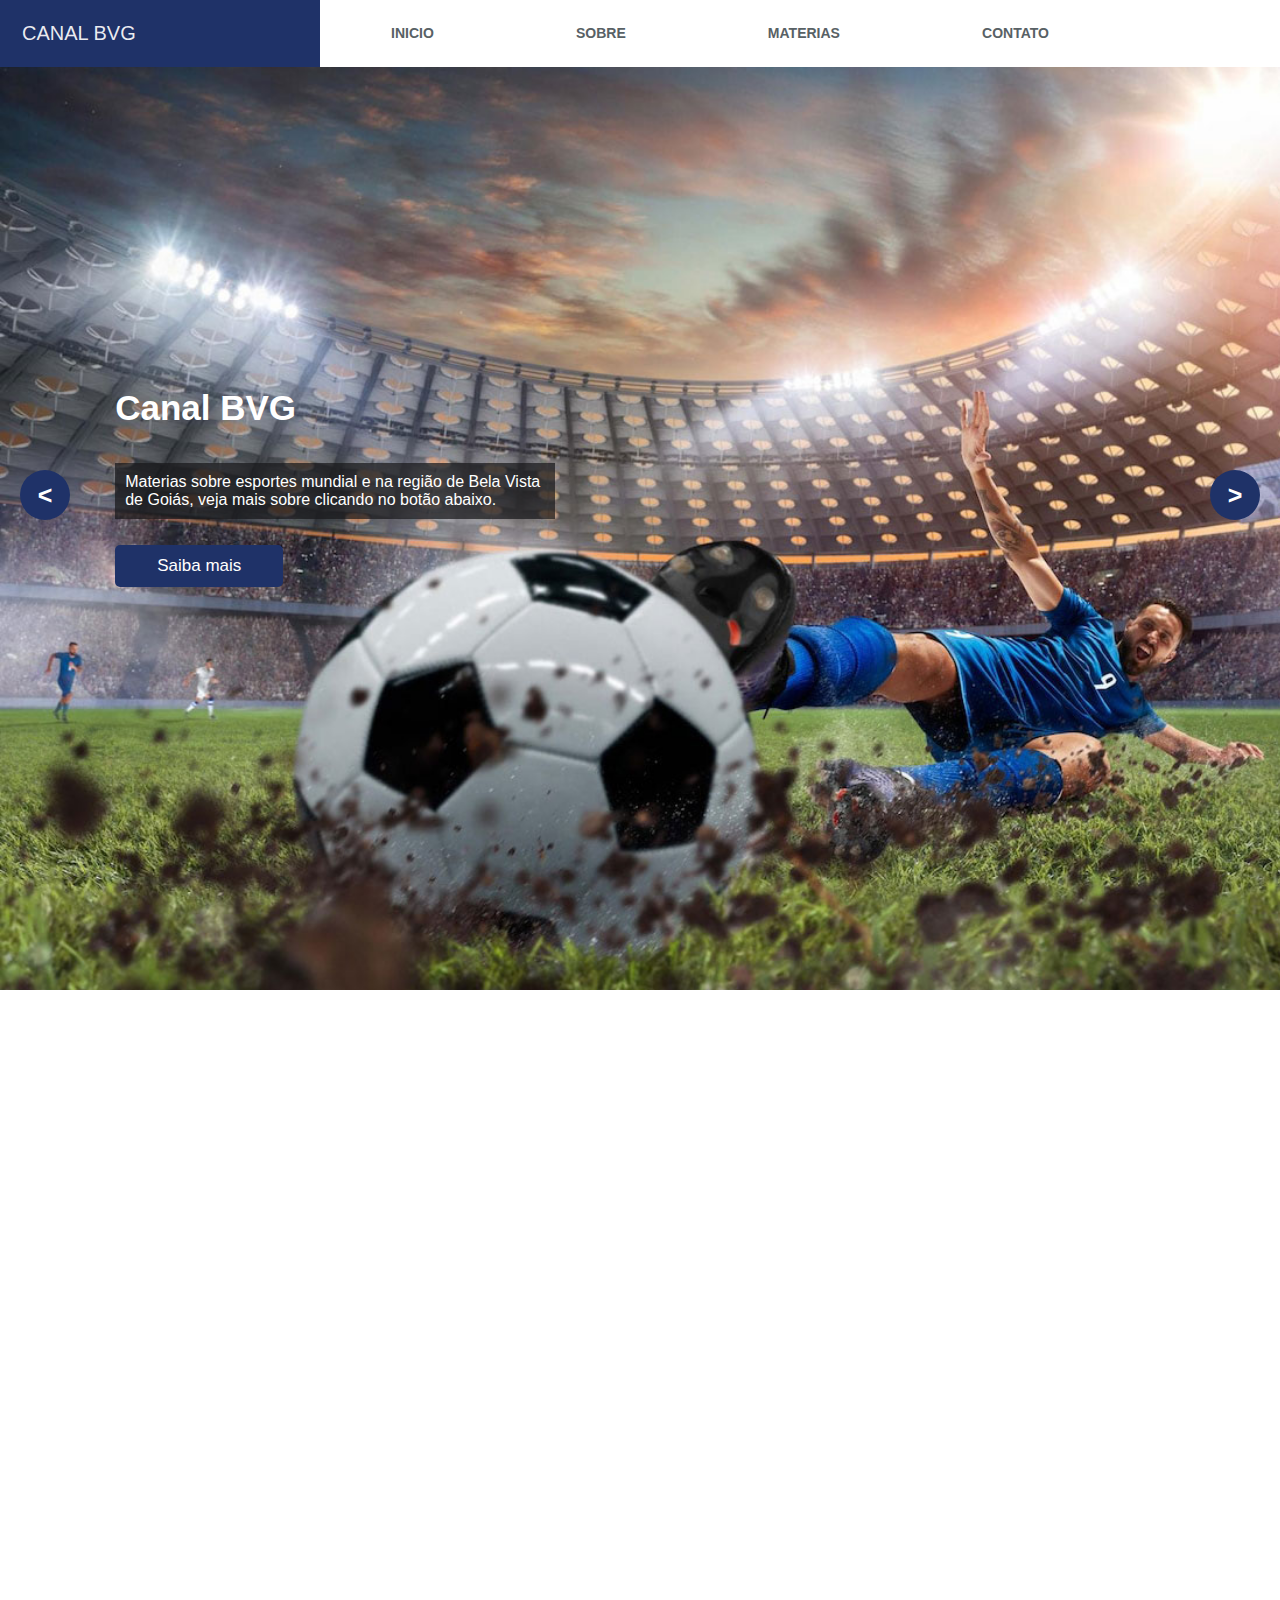
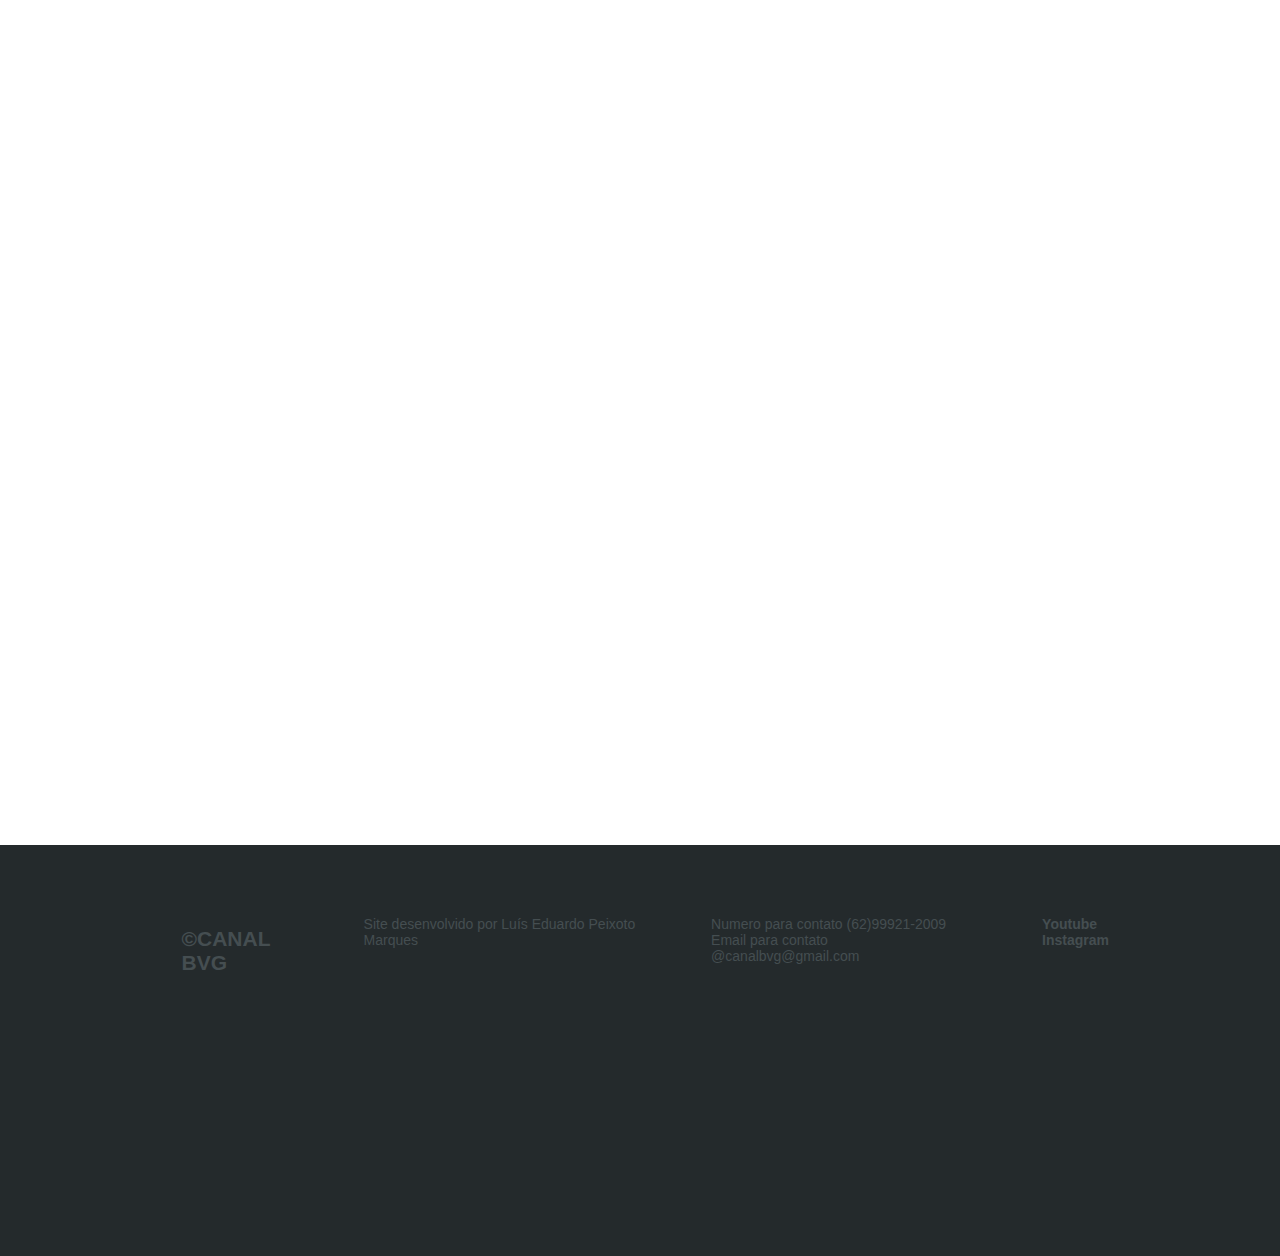
<file: index.html>
<!DOCTYPE html>
<html lang="pt-br">
<head>
    <meta charset="UTF-8">
    <meta http-equiv="X-UA-Compatible" content="IE=edge">
    <meta name="viewport" content="width=device-width, initial-scale=1.0">

    <meta name="keywords" content="Canal BVG, canal bvg, noticias, Bela Vista, Bela Vista de Goiás, Larsen Costa">
    <meta name="description" content="Site Canal BVG com intuito de informar as pessoas.">
    <meta name="author" content="Luís Eduardo Peixoto Marquês(Desenvolvedor), Larsen Marquês da Costa(Driagramador)">

    <link rel="stylesheet" href="https://unpkg.com/aos@next/dist/aos.css">
    <title>Canal BVG</title>
    <link rel="stylesheet" href="css/style.css">
</head>
<body>

    <header class="header">
       <a href="index.html" class="logo-text">Canal BVG</a>
        
        <button style="display: none;" class="header__btnMenu"> <i class="fas fa-bars fa-2x"></i> <span class="sr-only"><img src="imagens/menuhamburguricon.png" alt="menu"></span></button>
        
        <nav class="header__nav">
          <ul>
            <li><a href="#inicio">Inicio</a></li>
            <li><a href="#sobre">Sobre</a></li>
            <li><a href="#servicos">Materias</a></li>
            <li><a href="#contato">Contato</a></li>  
          </ul>
        </nav>
      </header>

    <section class="containerproje" id="inicio">
        <div class="slide-container active">
            <div class="slide">
             <div class="contentproje">
               <h3>Canal BVG</h3>
               <p> Materias sobre esportes mundial e na região
                de Bela Vista de Goiás, veja mais sobre clicando no botão abaixo.
               </p>
               <a href="https://ftd.com.br/" class="bntproj">Saiba mais</a>
             </div>
            </div>
        </div>

        <div class="slide-container">
            <div class="slide">
             <div class="contentproje">
               <h3>Eventos</h3>
               <p>O canal BVG tambem oferece conhecimento sobre eventos culturais, com foco em eventos na redondesa de Bela Vista de Goiás mas tambem mundo a fora.</p>
               <a href="https://ftd.com.br/" class="bntproj">Saiba mais</a>
            </div>
            </div>
        </div>
        
        <div class="slide-container">
            <div class="slide">
             <div class="contentproje">
               <h3>Notícias</h3>
               <p> Veja as principais notícias de Bela Vista e Região, clique em "Saiba mais".</p>
               <a href="https://www.escolasconectadas.org.br/cursos" class="bntproj">Saiba mais</a>
             </div>
            </div>
        </div>

      </div>
        
        <div id="prev" onclick="prev()"> < </div>
        <div id="next" onclick="next()"> > </div>
    </section>

        <section class="foto" id="sobre" data-aos="fade-up">
          <article class="foto-1">
          <h2>Quem somos?</h2>
          <p>
             Um canal com prioridade para as informações esportivas de Bela Vista e Região.Ações em segundo plano Temos também como meta, mesmo tendo o esporte como prioridade, a cobertura dos eventos sociais da cidade de Bela Vista de Goiás e região. Ainda estaremos com atenção máxima voltada para os eventuais acontecimentos aleatórios. O Canal BVG tem como intuito, buscar a informação e repassa lá como ela é!</p>
          <button><a href="#">Contato</a></button>
          <button><a href="#">Saiba mais</a></button>
         </article>
          <article class="foto-2">
            <img src="imagens/foto2.png" alt="Foto sobre jornalismo e trabalho.">
            
          </article>
         <section class="noticias">
          <h2 class="noticiasTitle">Materias</h2>

       <article class="materias">
                
            <div class="capa">
             <a href="htmlMaterias/indexMat4.html"><img class="capaMateria" src="imagens/foto4.png" alt="Miniatura video sobre bicicletas."></a>
            </div>
            <div class="titleOfNoticias">
              <h2> <a href="htmlMaterias/indexMat4.html">Passeio ciclistico</a></h2>
                <p>Ciclistas pencorrem o caminho de Bela Vista de Goiás até Aruanã, veja mais sobre!</p>
                <h3>Data: 16/07/2023</h3>
            </div>
       </article>

       <article class="materias">
                
            <div class="capa">
             <a href="htmlMaterias/indexMat3.html"><img class="capaMateria" src="imagens/novaveneza.jpeg" alt="Miniatura de Nova Veneza."></a>
            </div>
            <div class="titleOfNoticias">
              <h2> <a href="htmlMaterias/indexMat3.html">Projeto para Nova Veneza</a></h2>
                <p>Lena Italiana, fala mais sobre seu projeto para melhorar a cidade de Nova Veneza, saiba mais!</p>
                <h3>Data: 07/07/2023</h3>
            </div>
        </article>

      <article class="materias">
                
        <div class="capa">
         <a href="htmlMaterias/indexMat2.html"><img class="capaMateria" src="imagens/Captura de Tela (94).png" alt="Miniatura de Nova Veneza."></a>
        </div>
        <div class="titleOfNoticias">
          <h2> <a href="htmlMaterias/indexMat2.html">Nova Veneza</a></h2>
            <p>Festa tematica em Nova Veneza atrai centenas de turistas para a cidade, veja mais!</p>
            <h3>Data: 04/06/2023</h3>
        </div>
    </article>

    <article class="materias">
                
      <div class="capa">
       <a href="htmlMaterias/indexMat1.html"><img class="capaMateria" src="imagens/tumb video1.png" alt="Miniatura do jogo Belavistense VS aragoiania 0 a 0."></a>
      </div>
      <div class="titleOfNoticias">
        <h2> <a href="htmlMaterias/indexMat1.html" >Jogos da Serie B Belavistense VS Aragoiania</a></h2>
          <p> Jogo entre Belavistense VS Aragoiania, clique para ver mais!</p>
          <h3>Data: 19/05/2023</h3>
      </div>

  </article>
    <div class="advanceVoltar">
      <button><a href="#">Antigos &rarr;</a></button>
    </div>

         </section>
        </section>
      
          <footer class="footer">
            <div class="container">
                <h2 class="footer__logo">©Canal BVG</h2>
        
                <p>Site desenvolvido por Luís Eduardo Peixoto Marques</p>

                <p>Numero para contato (62)99921-2009<br>Email para contato @canalbvg@gmail.com </p>

              <ul class="footer__links">
                <li><a href="https://www.youtube.com/@CanalBVG" target="_blank">Youtube</a></li>
                <li><a href="https://www.instagram.com/canal_bgv/" target="_blank">Instagram</a></li>
              </ul>
            </div>
        </footer>


        <script src="https://unpkg.com/aos@next/dist/aos.js"></script>
        <script>
          AOS.init({
            duration: 1700,
          });
        </script>
    <script src="js/slide.js"></script>
    <script src="js/menu.js"></script>
    <script src="js/main.js"></script>

</body>
</html>
</file>
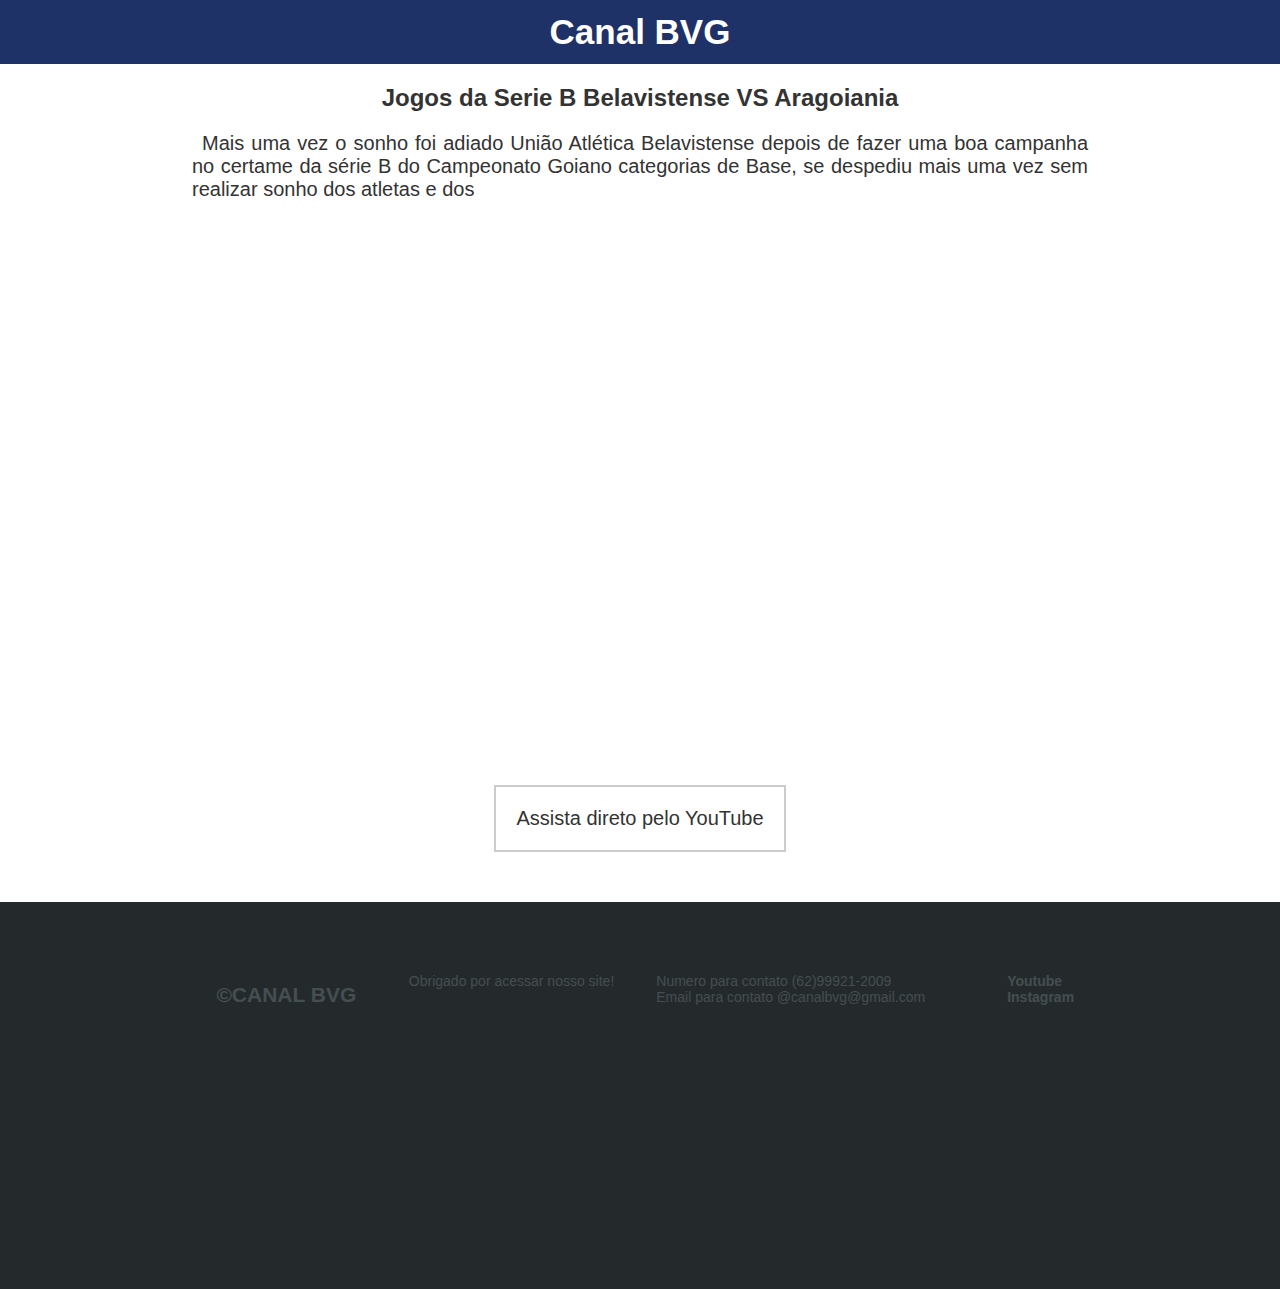
<file: htmlMaterias/indexMat1.html>
<!DOCTYPE html>
<html lang="pt-br">
<head>
    <meta charset="UTF-8">
    <meta name="viewport" content="width=device-width, initial-scale=1.0">

    <meta name="keywords" content="Canal BVG, canal bvg, noticias, Bela Vista, Bela Vista de Goiás, Larsen Costa, fotebol, aragoiania, Belavistense, Esportes, Noticias">
    <meta name="description" content="Site Canal BVG com intuito de informar as pessoas, jogo BelaVistense VS Aragoiania">
    <meta name="author" content="Luís Eduardo Peixoto Marquês(Desenvolvedor), Larsen Marquês da Costa(Driagramador)">

    <title>Jogos da Serie B Belavistense VS Aragoiania</title>
    <link rel="stylesheet" href="https://unpkg.com/aos@next/dist/aos.css">
    <link rel="stylesheet" href="../css/Mat1.css">
</head>
<body>
     <nav class="menuinicio">
        <div class="logo">
            <span class="title"><a href="../index.html">Canal BVG</a></span>
        </div>
     </nav>

     <div class="video">
        <h2>Jogos da Serie B Belavistense VS Aragoiania</h2>
        <p>Mais uma vez o sonho foi adiado União Atlética Belavistense depois de fazer uma boa campanha no certame da série B do Campeonato Goiano categorias de Base, se despediu mais uma vez sem realizar sonho dos atletas e dos</p>
        <iframe width="560" height="315" src="https://www.youtube.com/embed/LLJfumFZJQU" title="YouTube video player" frameborder="0" allow="accelerometer; autoplay; clipboard-write; encrypted-media; gyroscope; picture-in-picture; web-share" allowfullscreen></iframe>
    </div>
    <div class="buttonyoutube">
    <button class="buttonLink"><a href="https://www.youtube.com/watch?v=LLJfumFZJQU&t=2s" target="_blank">Assista direto pelo YouTube</a></button>
    </div>

    <footer class="footer">
        <div class="container">
            <h2 class="footer__logo">©Canal BVG</h2>
    
            <p>Obrigado por acessar nosso site!</p>

            <p>Numero para contato (62)99921-2009<br>Email para contato @canalbvg@gmail.com </p>

          <ul class="footer__links">
            <li><a href="https://www.youtube.com/@CanalBVG" target="_blank">Youtube</a></li>
            <li><a href="https://www.instagram.com/canal_bgv/" target="_blank">Instagram</a></li>
          </ul>
        </div>
    </footer>
</body>
</html>
</file>
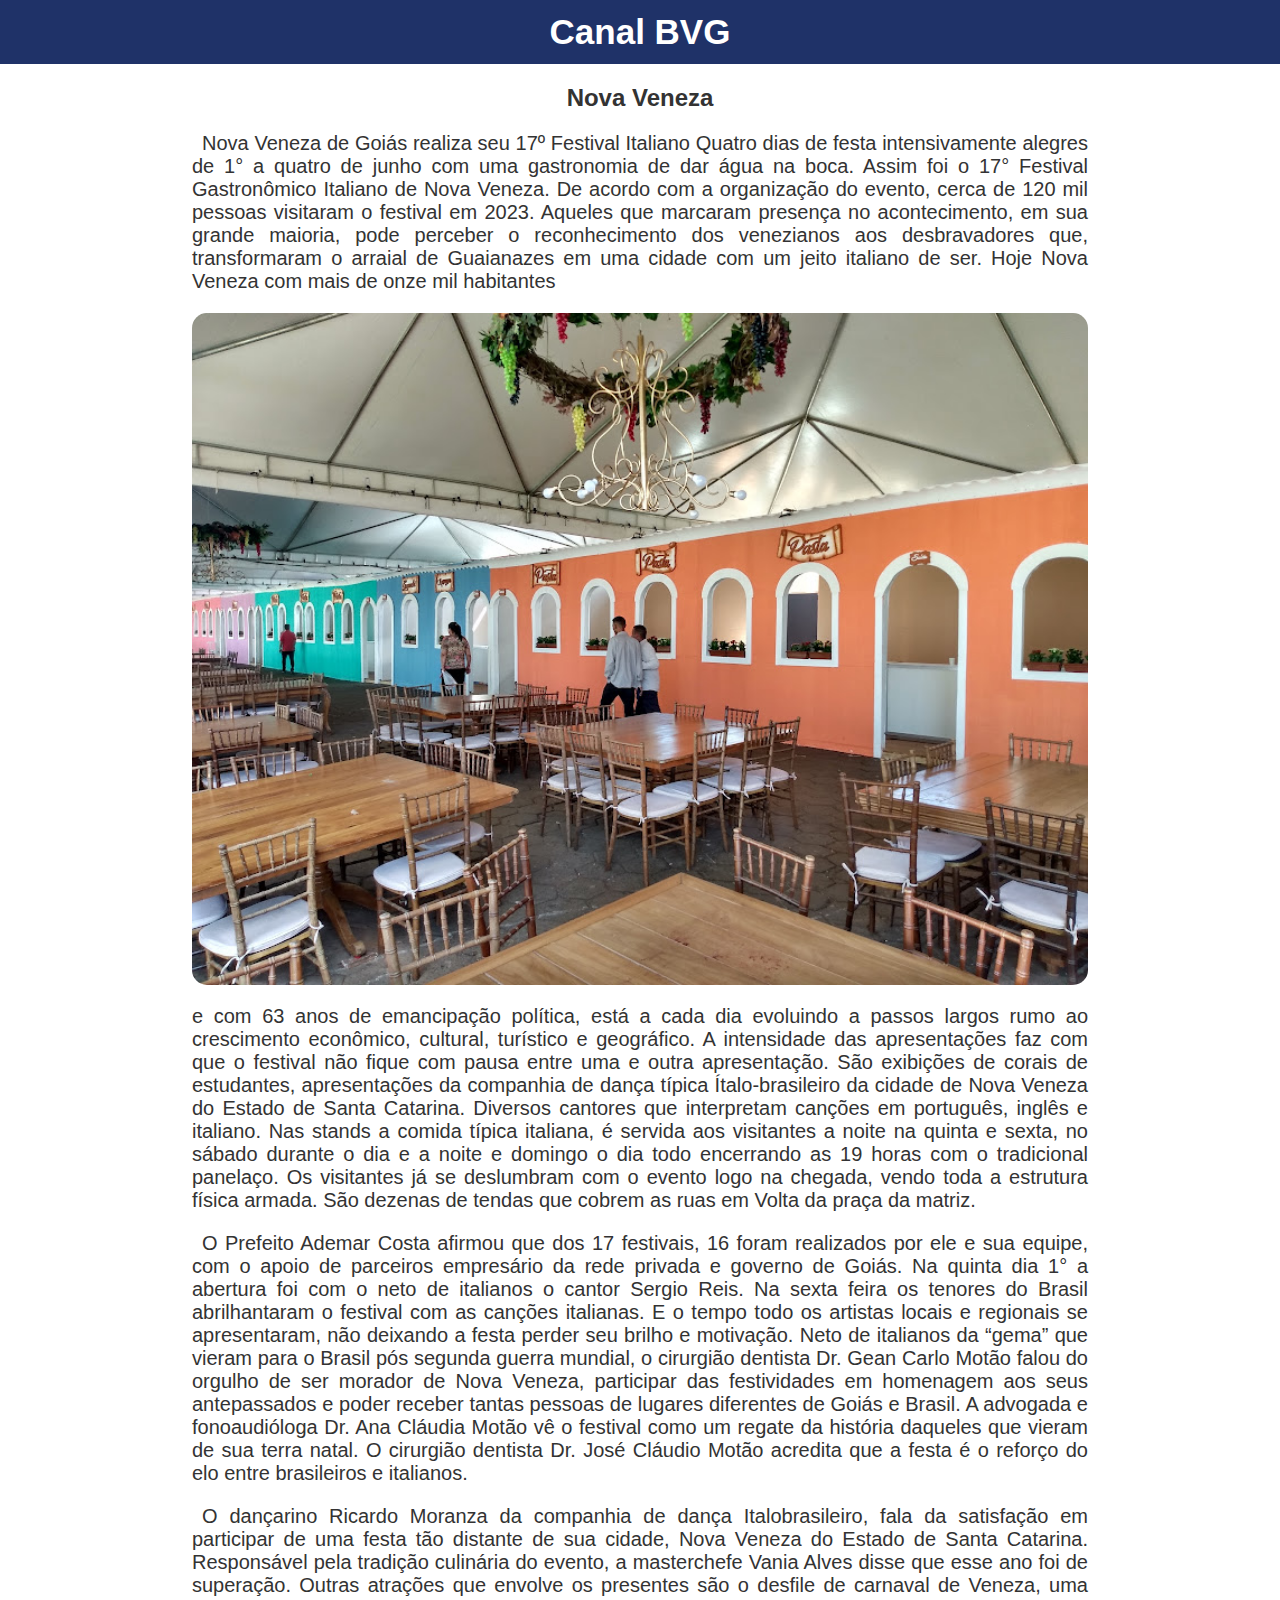
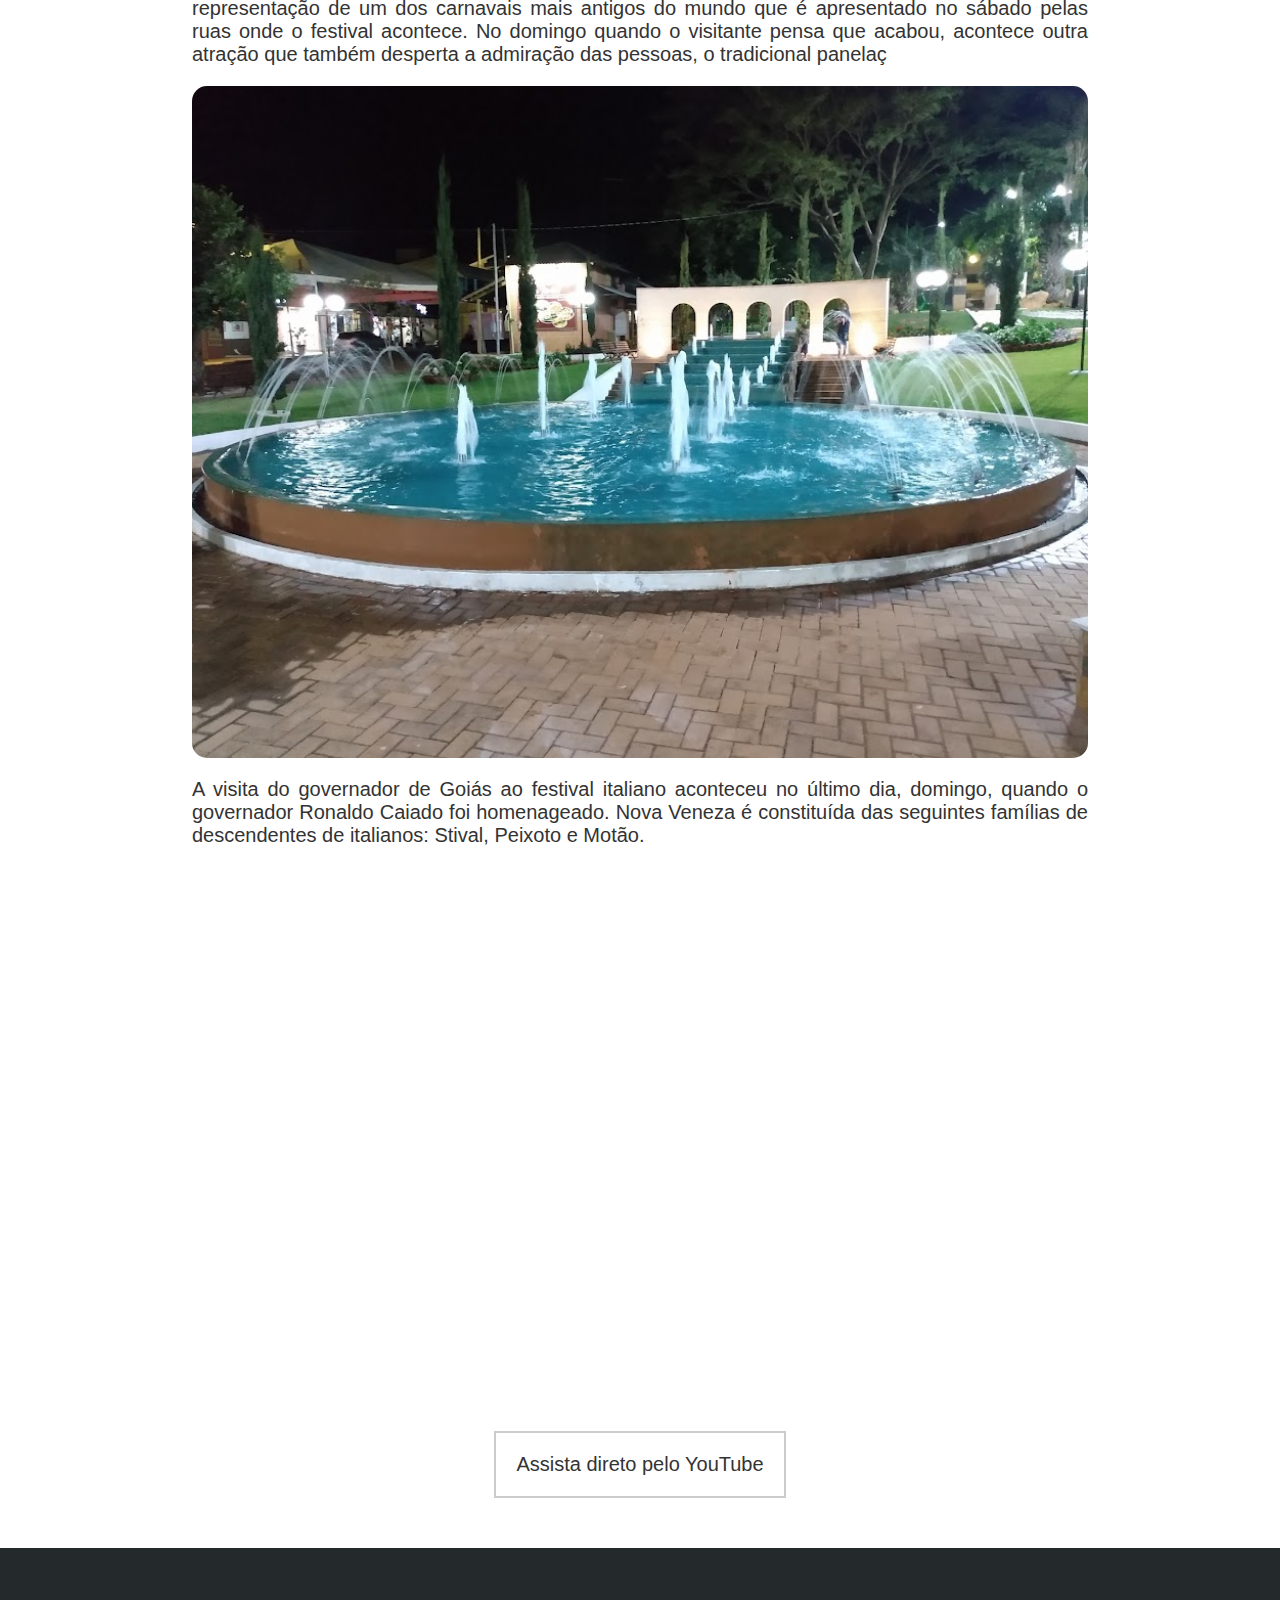
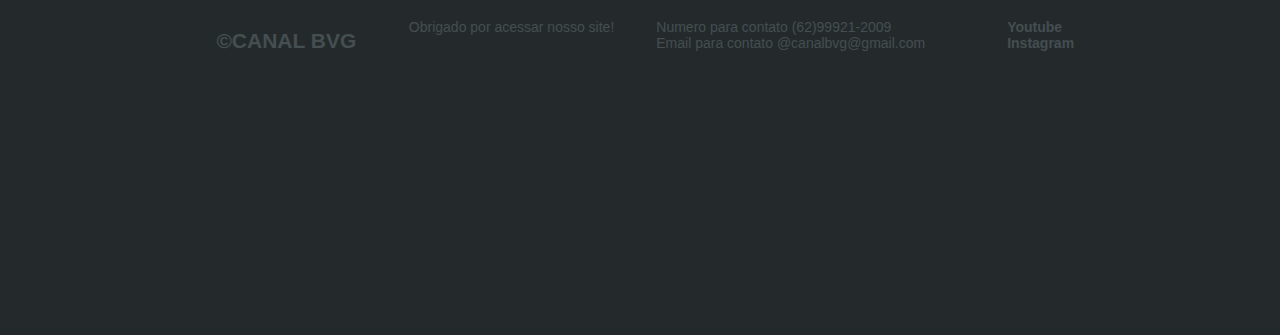
<file: htmlMaterias/indexMat2.html>
<!DOCTYPE html>
<html lang="pt-br">
<head>
    <meta charset="UTF-8">
    <meta name="viewport" content="width=device-width, initial-scale=1.0">
    <meta name="keywords" content="Canal BVG, canal bvg, noticias, Bela Vista, Bela Vista de Goiás, Larsen Costa, Nova Veneza, nova veneza, festa de nova veneza, cultura de nova veneza, cultura de Nova Veneza">
    <meta name="description" content="Site Canal BVG com intuito de informar as pessoas, Festa Italiana em Nova Veneza.">
    <meta name="author" content="Luís Eduardo Peixoto Marquês(Desenvolvedor), Larsen Marquês da Costa(Driagramador)">

    <title>Nova Veneza</title>
    <link rel="stylesheet" href="https://unpkg.com/aos@next/dist/aos.css">
    <link rel="stylesheet" href="../css/Mat1.css">
    <style>
        .pictureText1, .pictureText2{
            width: 100%;
            display: flex;
            margin: 20px auto;
            justify-content: center;
            border-radius: 15px;
        }
    </style>
</head>
<body>
     <nav class="menuinicio">
        <div class="logo">
            <span class="title"><a href="../index.html">Canal BVG</a></span>
        </div>
     </nav>

     <div class="video">
        <h2>Nova Veneza</h2>
        <p>Nova Veneza de Goiás realiza seu 17º Festival Italiano Quatro dias de festa intensivamente alegres de 1° a quatro de junho com uma gastronomia de dar água na boca. Assim foi o 17° Festival Gastronômico Italiano de Nova Veneza. De acordo com a organização do evento, cerca de 120 mil pessoas visitaram o festival em 2023. Aqueles que marcaram presença no acontecimento, em sua grande maioria, pode perceber o reconhecimento dos venezianos aos desbravadores que, transformaram o arraial de Guaianazes em uma cidade com um jeito italiano de ser. Hoje Nova Veneza com mais de onze mil habitantes <img class="pictureText1" src="../imagens/IMG_20230602_134424841_HDR.jpg" alt="Foto da festa de Nova Veneza."> e com 63 anos de emancipação política, está a cada dia evoluindo a passos largos rumo ao crescimento econômico, cultural, turístico e geográfico.  A intensidade das apresentações faz com que o festival não fique com pausa entre uma e outra apresentação. São exibições de corais de estudantes, apresentações da companhia de dança típica Ítalo-brasileiro da cidade de Nova Veneza do Estado de Santa Catarina. Diversos cantores que interpretam canções em português, inglês e italiano. Nas stands a comida típica italiana, é servida aos visitantes a noite na quinta e sexta, no sábado durante o dia e a noite e domingo o dia todo encerrando as 19 horas com o tradicional panelaço.   Os visitantes já se deslumbram com o evento logo na chegada, vendo toda a estrutura física armada. São dezenas de tendas que cobrem as ruas em Volta da praça da matriz.</p>  <p>
            O Prefeito Ademar Costa afirmou que dos 17 festivais, 16 foram realizados por ele e sua equipe, com o apoio de parceiros empresário da rede privada e governo de Goiás. Na quinta dia 1° a abertura foi com o neto de italianos o cantor Sergio Reis. Na sexta feira os tenores do Brasil abrilhantaram o festival com as canções italianas. E o tempo todo os artistas locais e regionais se apresentaram, não deixando a festa perder seu brilho e motivação. Neto de italianos da “gema” que vieram para o Brasil pós segunda guerra mundial, o cirurgião dentista Dr. Gean Carlo Motão falou do orgulho de ser morador de Nova Veneza, participar das festividades em homenagem aos seus antepassados e poder receber tantas pessoas de lugares diferentes de Goiás e Brasil. A advogada e fonoaudióloga Dr. Ana Cláudia Motão vê o festival como um regate da história daqueles que vieram de sua terra natal. O cirurgião dentista Dr. José Cláudio Motão acredita que a festa é o reforço do elo entre brasileiros e italianos.</p><p>O dançarino Ricardo Moranza da companhia de dança Italobrasileiro, fala da satisfação em participar de uma festa tão distante de sua cidade, Nova Veneza do Estado de Santa Catarina. Responsável pela tradição culinária do evento, a masterchefe Vania Alves disse que esse ano foi de superação.  Outras atrações que envolve os presentes são o desfile de carnaval de Veneza, uma representação de um dos carnavais mais antigos do mundo que é apresentado no sábado pelas ruas onde o festival acontece. No domingo quando o visitante pensa que acabou, acontece outra atração que também desperta a admiração das pessoas, o tradicional panelaç <img class="pictureText2" src="/imagens/fonte d eagua.jpg" alt="Foto de fonte de agua em Nova Veneza."> A visita do governador de Goiás ao festival italiano aconteceu no último dia, domingo, quando o governador Ronaldo Caiado foi homenageado. Nova Veneza é constituída das seguintes famílias de descendentes de italianos: Stival, Peixoto e Motão.
             </p>
        <iframe width="560" height="315" src="https://www.youtube.com/embed/PrugWn4-tPk" title="YouTube video player" frameborder="0" allow="accelerometer; autoplay; clipboard-write; encrypted-media; gyroscope; picture-in-picture; web-share" allowfullscreen></iframe>
    </div>
    <div class="buttonyoutube">
    <button class="buttonLink"><a href="https://www.youtube.com/watch?v=PrugWn4-tPk&t=5s" target="_blank">Assista direto pelo YouTube</a></button>
    </div>

    <footer class="footer">
        <div class="container">
            <h2 class="footer__logo">©Canal BVG</h2>
    
            <p>Obrigado por acessar nosso site!</p>

            <p>Numero para contato (62)99921-2009<br>Email para contato @canalbvg@gmail.com </p>

          <ul class="footer__links">
            <li><a href="https://www.youtube.com/@CanalBVG" target="_blank">Youtube</a></li>
            <li><a href="https://www.instagram.com/canal_bgv/" target="_blank">Instagram</a></li>
          </ul>
        </div>
    </footer>
</body>
</html>
</file>
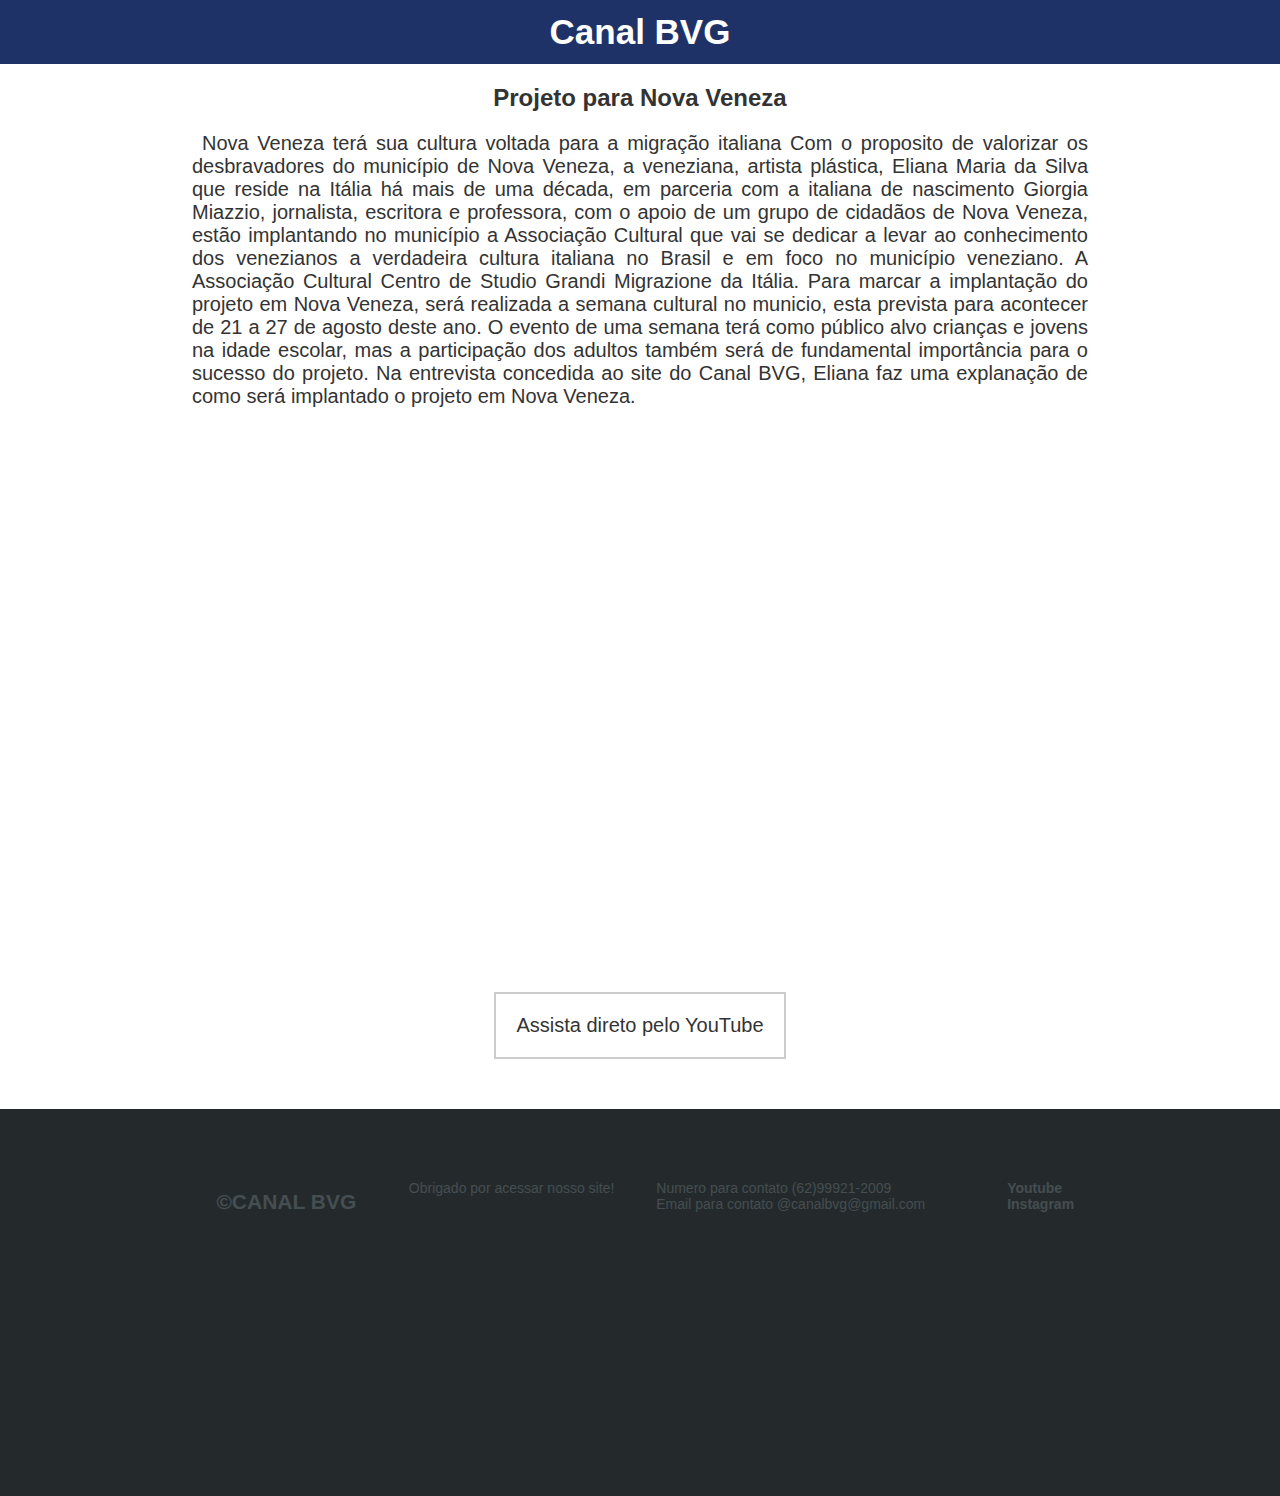
<file: htmlMaterias/indexMat3.html>
<!DOCTYPE html>
<html lang="pt-br">
<head>
    <meta charset="UTF-8">
    <meta name="viewport" content="width=device-width, initial-scale=1.0">
    <meta name="keywords" content="Canal BVG, canal bvg, noticias, Bela Vista, Bela Vista de Goiás, Larsen Costa, nova veneza, Nova Veneza, Projeto para Nova Veneza">
    <meta name="description" content="Site Canal BVG com intuito de informar as pessoas, Projeto para nova Veneza">
    <meta name="author" content="Luís Eduardo Peixoto Marquês(Desenvolvedor), Larsen Marquês da Costa(Driagramador)">

    <title>Projeto para Nova Veneza</title>
    <link rel="stylesheet" href="https://unpkg.com/aos@next/dist/aos.css">
    <link rel="stylesheet" href="../css/Mat1.css">
</head>
<body>
     <nav class="menuinicio">
        <div class="logo">
            <span class="title"><a href="../index.html">Canal BVG</a></span>
        </div>
     </nav>

     <div class="video">
        <h2>Projeto para Nova Veneza</h2>
        <p>Nova Veneza terá sua cultura voltada para a migração italiana 
            Com o proposito de valorizar os desbravadores do município de Nova Veneza, a veneziana, artista plástica, Eliana Maria da Silva que reside na Itália há mais de uma década, em parceria com a italiana de nascimento Giorgia Miazzio, jornalista, escritora e professora, com o apoio de um grupo de cidadãos de Nova Veneza, estão implantando no município a Associação Cultural que vai se dedicar a levar ao conhecimento dos venezianos a verdadeira cultura italiana no Brasil e em foco no município veneziano. A Associação Cultural Centro de Studio Grandi Migrazione da Itália.  Para marcar a implantação do projeto em Nova Veneza, será realizada a semana cultural no municio, esta prevista para acontecer de 21 a 27 de agosto deste ano. O evento de uma semana terá como público alvo crianças e jovens na idade escolar, mas a participação dos adultos também será de fundamental importância para o sucesso do projeto. Na entrevista concedida ao site do Canal BVG, Eliana faz uma explanação de como será implantado o projeto em Nova Veneza. 
             </p>
        <iframe width="560" height="315" src="https://www.youtube.com/embed/tx2feaOph-Y" title="YouTube video player" frameborder="0" allow="accelerometer; autoplay; clipboard-write; encrypted-media; gyroscope; picture-in-picture; web-share" allowfullscreen></iframe>
    </div>
    <div class="buttonyoutube">
    <button class="buttonLink"><a href="https://www.youtube.com/watch?v=tx2feaOph-Y&t=78s" target="_blank">Assista direto pelo YouTube</a></button>
    </div>

    <footer class="footer">
        <div class="container">
            <h2 class="footer__logo">©Canal BVG</h2>
    
            <p>Obrigado por acessar nosso site!</p>

            <p>Numero para contato (62)99921-2009<br>Email para contato @canalbvg@gmail.com </p>

          <ul class="footer__links">
            <li><a href="https://www.youtube.com/@CanalBVG" target="_blank">Youtube</a></li>
            <li><a href="https://www.instagram.com/canal_bgv/" target="_blank">Instagram</a></li>
          </ul>
        </div>
    </footer>
</body>
</html>
</file>
<file: css/style.css>
body{
    margin: 0;
    padding: 0;
    font-family: 'Open Sans', sans-serif;
}


img{
    max-width: 100%;
}
.container{
    margin-right: auto;    
    margin-left: auto;
    padding-left: 1em;
    padding-right: 1em;
    max-width: 980px;
}

.header{
    background: #fff;
    width: 100%;
}

.js .header{
    position: fixed;
    width: 100%;
    z-index: 10;
}

.logo-text {
    text-transform: uppercase;
    background-color: #1f3268;
    width: 35.5%;
    margin: 0;
    padding: 22px;
    display: block;
    float: left; 
    color: #ffffffe7;
    text-decoration: none;
    font-size: 20px;
}

.logo-footer{
    width: 10%;
}


.header__nav{
    clear: left;
}
.header__nav ul{
    margin: 0;
    padding: 0;
}
.header__nav li {
    list-style-type: none;
    background: #fff;
    text-align: center;
    border-bottom: 1px dotted rgba(255,255,255, 0.2);
}
.header__nav a {
    text-decoration: none;
    text-transform: uppercase;
    color: #586165;
    font-size: 14px;
    font-weight: 600;
    display: block;
    padding: 25px 0;
    transition: .8 ease;
}
.header__nav a:hover {
    color: #1f3268;  
}
.header__btnMenu{
    float: right;
    margin: 1.5em;
    background: transparent;
    border: none;
    font-size: 14px;
}

.header__btnMenu img{
    width: 20px;
}

.js .header__nav{
    transition: max-height 1s;
}

.contentproje p{
    background-color: #18181ab6;
    padding: 10px;
    width: 25%;
}

.containerproje{
    position: relative;
}

.containerproje .slide-container .slide{
    min-height: 100vh;
    display: flex;
    align-items: center;
    flex-wrap: wrap;
    gap: 15px;
    padding: 20px 9%;
    padding-bottom: 70px;
}

.containerproje .slide-container .slide .contentproje{
    flex: 1 1 350px;
    animation: slideContent .4s linear .4s backwards;
}

@keyframes slideContent{0%
{
    opacity: 0;
    transform: translateX(-50px);
}
}


.containerproje .slide-container .slide .contentproje h3{
    font-size: 35px;
    color: #fff;
    font-family: 'Noto Sans', sans-serif;
}

.containerproje .slide-container .slide .contentproje p{
    font-size: 16px;
    color: #ffffff;
    font-family: 'Noto Sans', sans-serif;
    width: 40%;
    height: 10%;

}

.containerproje .slide-container .slide .contentproje .bntproj{
    margin-top: 10px;
    display: inline-block;
    background: #1f3268;
    color: #ffffff;
    font-size: 17px;
    padding: 9px 40px;
    border-radius: 5px;
    border: 2px solid #1f3268;
    font-family: 'Noto Sans', sans-serif;
    text-decoration: none;
}

.containerproje .slide-container .slide .contentproje .bntproj:hover{
    background: #0f286d;
    border: 2px solid #1f3268;
    color: #8f8f8f;
}

.containerproje .slide-container{
    display: none;
}

.containerproje .slide-container.active{
    display: block;
}

.containerproje .slide-container:nth-child(1) .slide{
    background: url(../imagens/back1.jpg);
    background-size: cover ;
    background-repeat: no-repeat;
}

.containerproje .slide-container:nth-child(2) .slide{
    background: url(../imagens/fundoponte.jpg);
    background-size:cover;
    background-repeat: no-repeat;
}

.containerproje .slide-container:nth-child(3) .slide{
    background: url(../imagens/bac3.jpg);
    background-size:cover;
    background-repeat: no-repeat;
}

.containerproje #prev, 
.containerproje #next {
    position: absolute;
    top:50%;
    transform: translateY(-50%);
    color: #ffffff;
    background: #1f3268;
    height: 50px;
    width: 50px;
    line-height: 50px;
    font-size: 25px;
    text-align: center;
    cursor: pointer;
    font-weight: bolder;
    border-radius: 50px;
}

.containerproje #prev:hover, 
.containerproje #next:hover{
    background: #18181a;
}
.containerproje #prev{
    left: 20px;
}

.containerproje #next{
    right: 20px;
}

.middle-content{
    padding: 2em;
    text-align: center;
}

.middle-content img{
    width: 80px;
}

.middle-content-title{
    font-size: 1.25em;
    color: #1f3268;
    text-transform: uppercase;
}

.middle-content p{
    line-height: 1.5;
    color: #222;
}

.main-content{
    padding: 2em;
}

.main-content p{
    line-height: 1.2;
}

.main-content-article{
    margin-bottom: 3.5em;
}

.main-content-title{
    font-size: 1.25em;
    color: #1f3268;
    text-transform: uppercase;
    letter-spacing: .2em;
}

.foto{
    width: 100%;
    background-color: #f1f1f1;
    clear: both;
    margin: 0;
}

.foto-1{
    text-align: left;
    vertical-align: top;
}

.foto-1 h2{
    color: #18181a;
    padding: 10px;
    border-left: 4px solid #1f3268;
    background-color: #d8d5d5;
    margin: 0;
}

.foto-1 p{
    color: #18181a;
    padding: 5px;
    font-size: 16px;
    text-align: justify;
    text-indent: 10px;
}

.foto-1 button{
    border: none;
    border-radius: 5px;
    background-color: #1f3268;
    margin-left: 15px;
    padding: 10px;
    color: #ccc;
    transition: .8s ease;
}

.foto-1 button:hover{
    transform: scale(1.1);
}

.foto-1 button a{
 text-decoration: none;
 color: #fff;
 font-size: 20px;
}
.foto-2{
   width: 100%;
   height: 350px;
}

.foto-2 img{
    width: 100%;
    height: 350px;
    object-fit: contain;
}

.field{
    width: 95%;
    padding: 10px;
    border: 1px solid #ccc;
    border-radius: 5px;
    font-size: 16px;
    margin-bottom: 5%;
}

.fieldt{
    padding: 15px;
    width: 20%;
    color: #ccc;
    background-color: #1f3268;
    border: none;
    transition: .8 ease;
}

.fieldt:hover{
    transform: scale(1.05);
    background-color: #0c225f;
}

.noticias{
    width: 100%;
    margin: auto;
    background-color: #fcfcfc;
}

.materias{
    width: 70%;
    margin: auto;
    border-bottom: 2px solid #d6d6d6;
    padding: 20px;

}

.noticiasTitle{
    padding: 20px;
    margin: auto;
    color: #fff;
    background-color: #1f3268;
    text-align: center;
}

.capaMateria{
    border-radius: 15px ;
    width: 100%;
}

.titleOfNoticias a{
    text-decoration: none;
    color: #222;
}

.titleOfNoticias h2{
    font-size: 32px;
    color: #222;
    text-decoration: none;
}

.titleOfNoticias a:hover{
    color: #1f3268;
}

.capaMateria:hover{
  filter: brightness(0.75);
}

.titleOfNoticias p{
    color: #222;
    font-size: 16px;
}

.titleOfNoticias h3{
    color: #575c5e;
    font-size: 14px;
}

.advanceVoltar {
    display: flex;
    justify-content: right;
    width: 70%;
    margin: auto;
    padding: 20px;
}

.advanceVoltar button{
    background-color: #fff;
    padding: 15px;
    border: 2px solid #cccccc;
    font-size: 20px;
}

.advanceVoltar a{
    text-decoration: none;
    color: #222;
}

.advanceVoltar  button:hover{
    background-color: #d3d3d3;
    border: 2px solid #d3d3d3;
    color: #fff;
}


.footer{
    background-color: #242a2c;
    padding: 50px 0 250px;
    color: #454e51;
    font-size: 14px;
    margin-top: 50px;
}

.footer__links li{
    list-style: none;
}
.footer__links a{
    color: #454e51;
    display: block;
    font-weight: 600;
    text-decoration: none;
}

.footer__logo{
    text-transform: uppercase;
    color: #454e51;
}

label {
	display: block;
	margin-bottom: 5px;
}

@media screen and (min-width: 48.75em){

    .foto-1{
        width: 44%;
        display: inline-block;
        margin: 3%;
    }

    .foto-2{
        width: 44%;
        display: inline-block;
    }

    .foto-2 img{
        width: 100%;
    }

    .capa{
        display: inline-block;
        width: 40%;
        padding: 0;
    }

    .titleOfNoticias{
        display: inline-block;
        width: 59%;
        margin: 0;
        padding: 0;
        vertical-align: top;
    }

    .footer{
        clear: both;
       }

       .footer{
        clear: both;
    }
    
    .footer .container{
        display: flex;
    }
    .footer .container > * {
        margin: 1.5em;
    }
}


@media(min-width:1024px){
    .header{
        position: fixed;
    }
    
    .logo-text{
        width: 25%;
        box-sizing: border-box;
    }
    
    .header__btnMenu{
        display: none;
    }
    
    .header__nav{
        float: left;
        width: 75%;
        clear: none;
        max-width: 800px;
    }
    
    .header__nav ul{
        display: flex;
        justify-content: space-around;
    }

    .header__nav li {
        border-bottom: none;
        flex-grow: 1;
    }
    
    .header__nav a{
        background: white;        
    }
   
    .foto-1{
        width: 44%;
        display: inline-block;
        margin: 3%;
    }

    .foto-2{
        width: 44%;
        display: inline-block;
    }

    .foto-2 img{
        width: 70%;
    }

    .capa{
        display: inline-block;
        width: 30%;
        padding: 0;
    }
}


@media (max-width: 62.5em){
    .containerproje #prev{
        left: 0px;
        top: 60%;

    }

    .containerproje #next{
        right: 0px;
        top: 60%;
    }

    .containerproje .slide-container .slide .contentproje p{
        font-size: 16px;
        color: #ffffff;
        font-family: 'Noto Sans', sans-serif;
        width: 70%;
        height: 10%;
    }
}
</file>
<file: css/Mat1.css>
body{
    margin: 0;
    padding: 0;
    font-family: 'Open Sans', sans-serif;
}

.menuinicio{
    display: flex;
    align-items: center;
    justify-content: center;
    background-color: #1f3268;
    padding: 12px;
}

nav .logo{
    font-size: 35px;
    font-weight: bold;
}

nav .logo a{
    text-decoration: none;
    color: #fff;
}

.video{
    width: 100%;
    text-align: center;
    color: #333;
    margin: 0 auto;
}

.video p{
    text-align: justify;
    text-indent: 10px;
    font-size: 20px;
    width: 70%;
    margin: 20px auto;
}

iframe{
    width: 70%;
    height: 60vh;
    border-radius: 10px;
}

.buttonyoutube{
    margin: auto;
    width: 100%;
    text-align: center;
}

.buttonLink{
  margin-top: 20px;
  font-size: 20px;
  padding: 20px;   
  border: 2px solid #ccc;
  background-color: #fff;
  transition: .8s ease;
}

.buttonLink:hover{
    background-color: #ccc;
}

.buttonLink a{
    text-decoration: none;
    color: #333;
}

.footer{
    background-color: #242a2c;
    padding: 50px 20px 250px;
    color: #454e51;
    font-size: 14px;
    margin-top: 50px;
}

.footer__links li{
    list-style: none;
}
.footer__links a{
    color: #454e51;
    display: block;
    font-weight: 600;
    text-decoration: none;
}

.footer__logo{
    text-transform: uppercase;
    color: #454e51;
}

label {
	display: block;
	margin-bottom: 5px;
}

@media screen and (min-width: 48.75em){

    .footer{
        clear: both;
       }

       .footer{
        clear: both;
    }
    
    .footer .container{
        display: flex;
        justify-content: center;
    }
    .footer .container > * {
        margin: 1.5em;
    }
}
</file>
